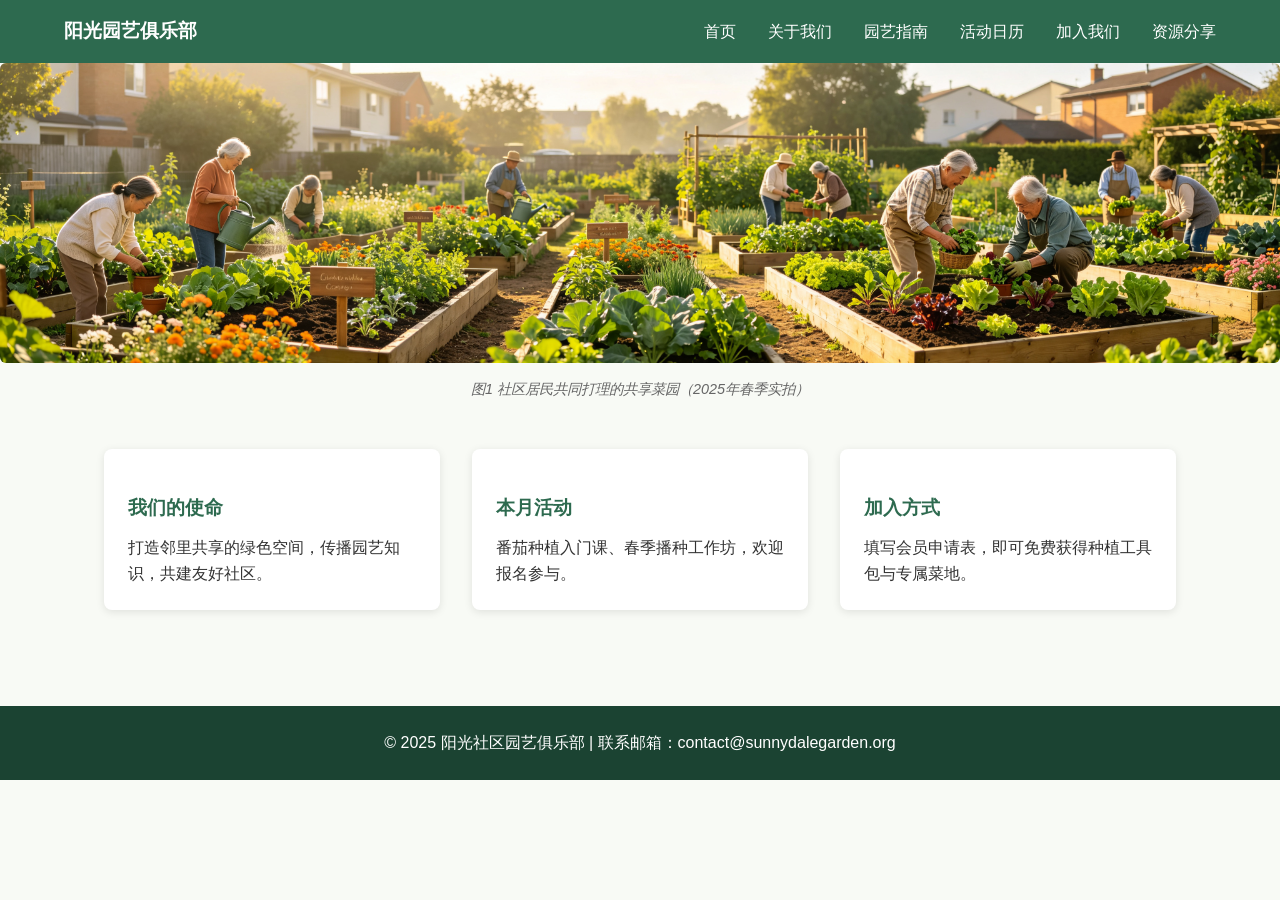
<file: web/index.html>
<!DOCTYPE html>
<html lang="zh-CN">
<head>
  <meta charset="UTF-8">
  <!-- SEO 优化：页面标题与描述 -->
  <title>阳光社区园艺俱乐部 - 身边的绿色共享空间</title>
  <meta name="description" content="阳光社区园艺俱乐部为居民提供园艺交流、种植体验、社区公益活动的平台，欢迎所有热爱植物的朋友加入。">
  <meta name="viewport" content="width=device-width, initial-scale=1.0">
  <!-- 外部CSS文件 -->
  <link rel="stylesheet" href="style.css">
</head>
<body>
  <!-- 导航栏 - 内部链接 -->
  <header>
    <nav class="main-nav" aria-label="主导航">
      <div class="logo">阳光园艺俱乐部</div>
      <ul class="nav-links">
        <li><a href="index.html">首页</a></li>
        <li><a href="about.html">关于我们</a></li>
        <li><a href="guides.html">园艺指南</a></li>
        <li><a href="events.html">活动日历</a></li>
        <li><a href="join.html">加入我们</a></li>
        <li><a href="resources.html">资源分享</a></li>
      </ul>
    </nav>
  </header>

  <main>
    <!-- 首页横幅 -->
    <section class="banner">
      <figure>
        <img src="images/garden-banner.png" alt="阳光社区园艺俱乐部的共享菜园，种植着各类蔬菜与花卉，居民正在一起劳作">
        <figcaption>图1 社区居民共同打理的共享菜园（2025年春季实拍）</figcaption>
      </figure>
    </section>

    <!-- 首页卡片网格 - CSS Grid 布局 -->
    <section class="home-grid">
      <div class="card">
        <h3>我们的使命</h3>
        <p>打造邻里共享的绿色空间，传播园艺知识，共建友好社区。</p>
      </div>
      <div class="card">
        <h3>本月活动</h3>
        <p>番茄种植入门课、春季播种工作坊，欢迎报名参与。</p>
      </div>
      <div class="card">
        <h3>加入方式</h3>
        <p>填写会员申请表，即可免费获得种植工具包与专属菜地。</p>
      </div>
    </section>
  </main>

  <footer>
    <p>&copy; 2025 阳光社区园艺俱乐部 | 联系邮箱：contact@sunnydalegarden.org</p>
  </footer>
</body>
</html>
</file>
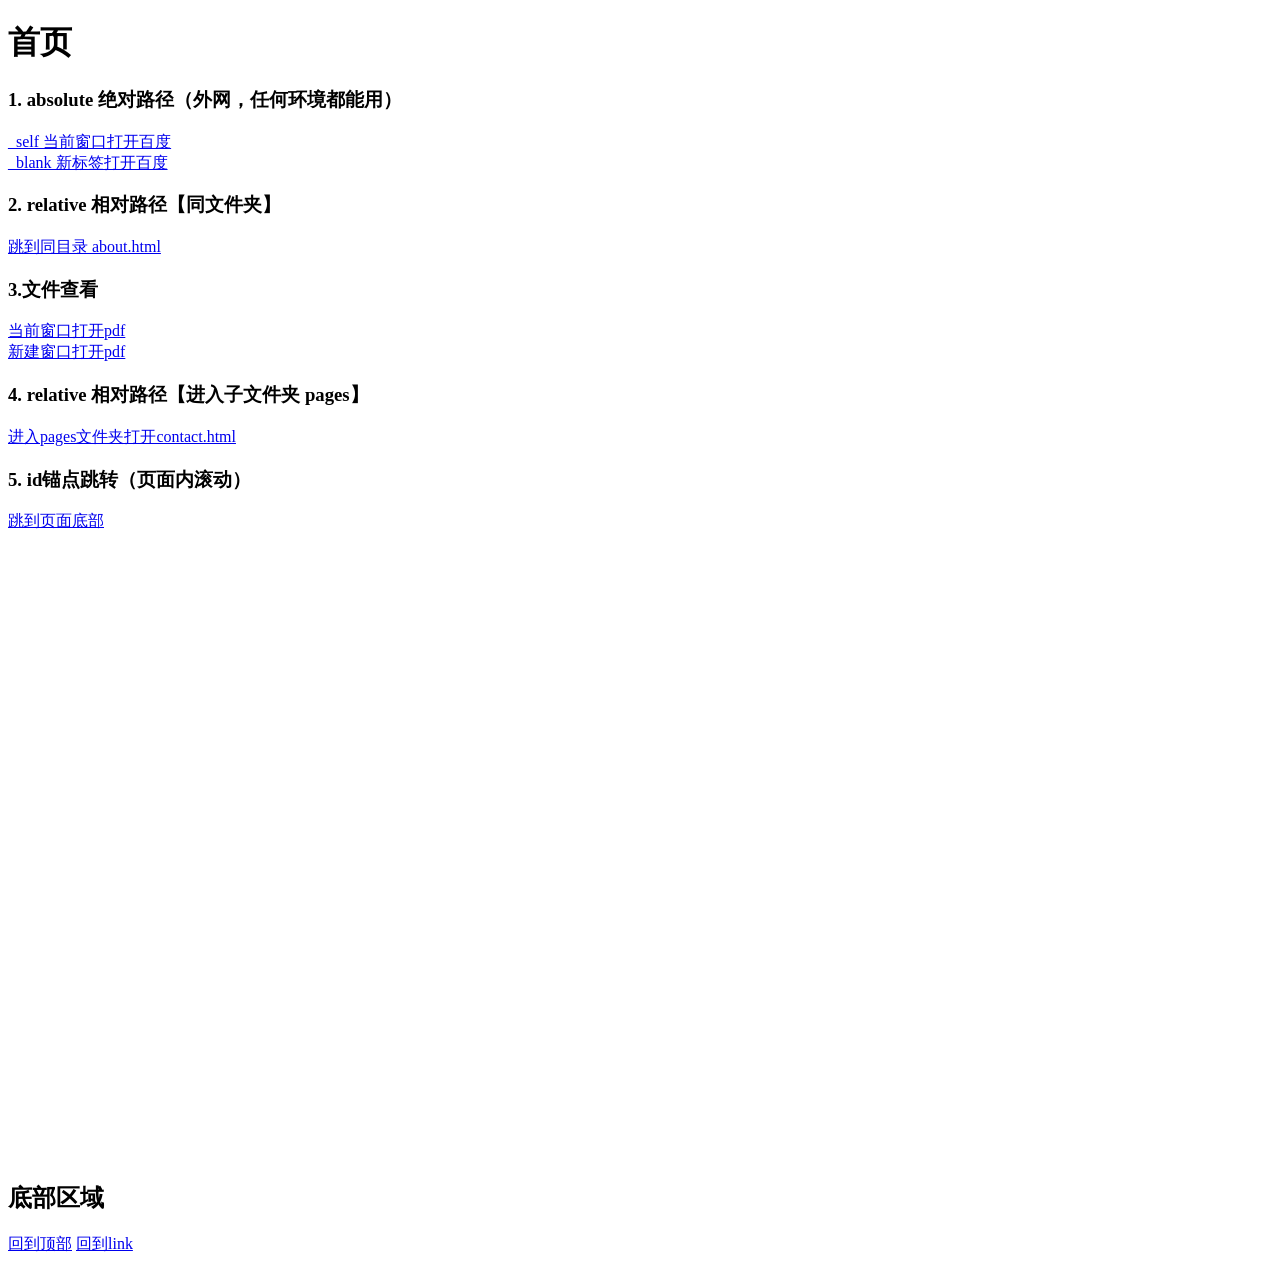
<file: web/link/index.html>
<!DOCTYPE html>
<html lang="en">
<head>
    <meta charset="UTF-8">
    <title>多层相对路径演示</title>
</head>
<body>
    <h1 id="top">首页</h1>

    <h3>1. absolute 绝对路径（外网，任何环境都能用）</h3>
    <a id="link" target="_self" href="https://www.baidu.com">_self 当前窗口打开百度</a><br>
    <a href="https://www.baidu.com" target="_blank">_blank 新标签打开百度</a>

    <h3>2. relative 相对路径【同文件夹】</h3>
    <a href="about.html">跳到同目录 about.html</a>

    <h3>3.文件查看</h3>
    <a href="考纲.pdf" target="_self">当前窗口打开pdf</a>
    <br>
    <a href="考纲.pdf" target="_blank">新建窗口打开pdf</a>

    <h3>4. relative 相对路径【进入子文件夹 pages】</h3>
    <a href="pages/contact.html">进入pages文件夹打开contact.html</a>

    <h3>5. id锚点跳转（页面内滚动）</h3>
    <a href="#bottom">跳到页面底部</a>
    <br>
    <br>
    <br>
    <br>
    <br>
    <br>
    <br>
    <br>
    <br>
    <br>
    <br>
    <br>
    <br>
    <br>
    <br>
    <br>
    <br>
    <br>
    <br>
    <br>
    <br>
    <br>
    <br>
    <br>
    <br>
    <br>
    <br>
    <br>
    <br>
    <br>
    <br>
    <br>
    <br>
    <br>
    <br>
    <br>

    <div class="gap"></div>
    <h2 id="bottom">底部区域</h2>
    <a href="#top">回到顶部</a>
    <a href="#link">回到link</a>

</body>
</html>
</file>
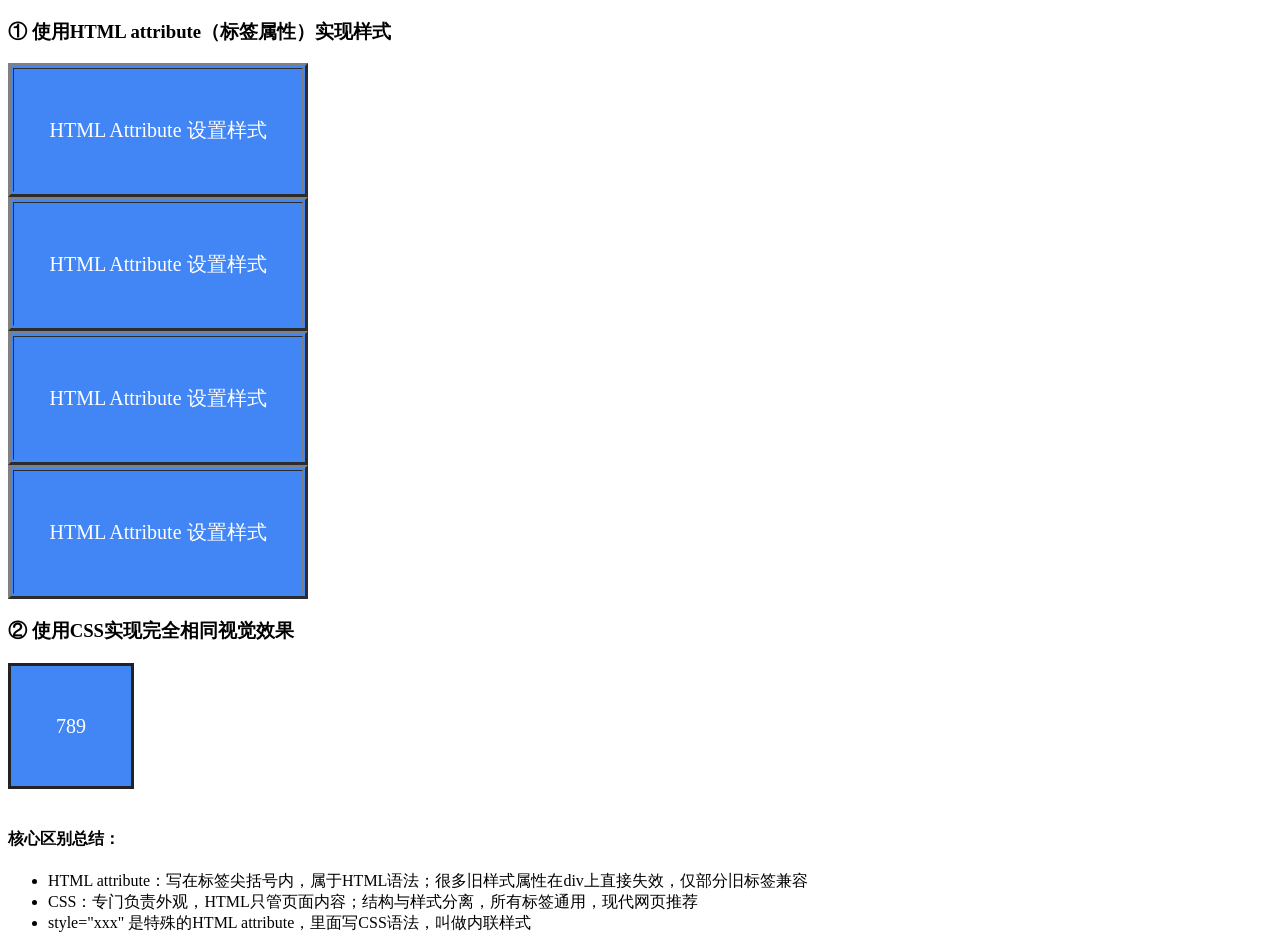
<file: web/attribute/attribute.html>
<!DOCTYPE html>
<html lang="zh-CN">
<head>
    <meta charset="UTF-8">
    <title>HTML属性 vs CSS对比演示</title>
    <link rel="stylesheet" href="css.css">
</head>
<body>
    <h3>① 使用HTML attribute（标签属性）实现样式</h3>
    <!-- table原生HTML attribute：width、bgcolor、border、height、align -->
    <table width="300" bgcolor="#4285f4" border="3">
        <tr>
            <td height="120" align="center">
                <span style="color:white;font-size:20px;">HTML Attribute 设置样式</span>
            </td>
        </tr>
    </table>
        <table width="300" bgcolor="#4285f4" border="3">
        <tr>
            <td height="120" align="center">
                <span style="color:white;font-size:20px;">HTML Attribute 设置样式</span>
            </td>
        </tr>
    </table>
        <table width="300" bgcolor="#4285f4" border="3">
        <tr>
            <td height="120" align="center">
                <span style="color:white;font-size:20px;">HTML Attribute 设置样式</span>
            </td>
        </tr>
    </table>
        <table width="300" bgcolor="#4285f4" border="3">
        <tr>
            <td height="120" align="center">
                <span style="color:white;font-size:20px;">HTML Attribute 设置样式</span>
            </td>
        </tr>
    </table>
    

    <h3>② 使用CSS实现完全相同视觉效果</h3>
    <div class="css-box">
        789
    </div>


    <div style="margin-top:40px;">
        <h4>核心区别总结：</h4>
        <ul>
            <li>HTML attribute：写在标签尖括号内，属于HTML语法；很多旧样式属性在div上直接失效，仅部分旧标签兼容</li>
            <li>CSS：专门负责外观，HTML只管页面内容；结构与样式分离，所有标签通用，现代网页推荐</li>
            <li>style="xxx" 是特殊的HTML attribute，里面写CSS语法，叫做内联样式</li>
        </ul>
    </div>
</body>
</html>
</file>
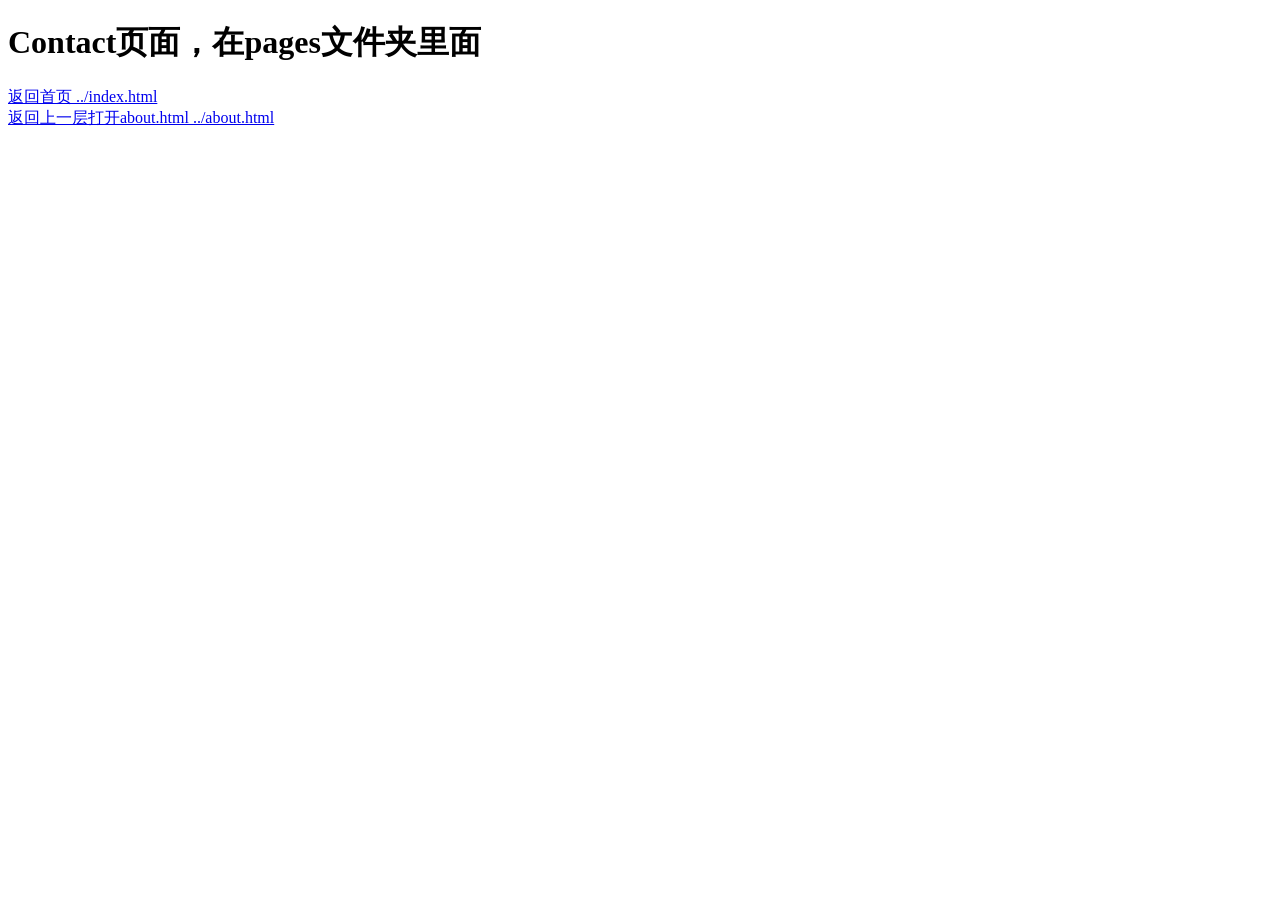
<file: web/link/pages/contact.html>
<!DOCTYPE html>
<html>
<body>
    <h1>Contact页面，在pages文件夹里面</h1>
    <!-- ../ 代表向上返回一层，回到website文件夹，找到index.html -->
    <a href="../index.html">返回首页 ../index.html</a>
    <br>
    <a href="../about.html">返回上一层打开about.html ../about.html</a>
</body>
</html>
</file>
<file: web/style.css>
/* 全局重置与基础样式 */
* {
  margin: 0;
  padding: 0;
  box-sizing: border-box;
}

body {
  font-family: "Segoe UI", "Microsoft YaHei", sans-serif;
  line-height: 1.6;
  color: #333;
  background-color: #f8faf5;
}

.container {
  max-width: 1200px;
  margin: 0 auto;
  padding: 2rem 5%;
}

/* 导航栏 - Flex布局 */
.main-nav {
  display: flex;
  justify-content: space-between;
  align-items: center;
  padding: 1rem 5%;
  background-color: #2d6a4f;
  color: white;
}

.nav-links {
  display: flex;
  gap: 2rem;
  list-style-type: none;
}

.nav-links a {
  color: white;
  text-decoration: none;
  transition: color 0.3s;
}

.nav-links a:hover {
  color: #95d5b2;
}

.logo {
  font-size: 1.2rem;
  font-weight: bold;
}

/* 首页横幅 */
.banner figure {
  margin: 0;
}

.banner img {
  width: 100%;
  height: 300px;
  object-fit: cover;
}

/* 首页卡片网格 - CSS Grid 布局 */
.home-grid {
  display: grid;
  grid-template-columns: repeat(3, 1fr);
  gap: 2rem;
  padding: 3rem 5%;
  max-width: 1200px;
  margin: 0 auto;
}

.card {
  background: white;
  border-radius: 8px;
  padding: 1.5rem;
  box-shadow: 0 2px 8px rgba(0,0,0,0.1);
  transition: transform 0.3s;
}

.card:hover {
  transform: translateY(-3px);
}

.card h3 {
  color: #2d6a4f;
  margin-bottom: 0.8rem;
}

/* 图片无障碍样式 */
figure {
  margin: 1.5rem 0;
  text-align: center;
}

figure img {
  max-width: 100%;
  height: auto;
  border-radius: 6px;
}

figcaption {
  font-size: 0.9rem;
  color: #666;
  margin-top: 0.5rem;
  font-style: italic;
}

/* 标题样式 */
h2 {
  color: #2d6a4f;
  margin-bottom: 1.5rem;
  border-bottom: 2px solid #95d5b2;
  padding-bottom: 0.5rem;
}

h3 {
  color: #1b4332;
  margin: 1.2rem 0 0.8rem;
}

/* 复杂表格样式 */
.event-table {
  width: 100%;
  border-collapse: collapse;
  margin: 2rem 0;
}

.event-table th, 
.event-table td {
  border: 1px solid #ddd;
  padding: 0.8rem 1rem;
  text-align: left;
}

.event-table th {
  background-color: #2d6a4f;
  color: white;
}

.event-table .season-header {
  background-color: #52b788;
  color: white;
  font-weight: bold;
  text-align: center;
}

.event-table caption {
  font-weight: bold;
  margin-bottom: 0.5rem;
  color: #333;
}

/* 列表样式 */
.guide-list {
  margin: 1.5rem 0;
  padding-left: 1.5rem;
}

.guide-list li {
  margin: 0.5rem 0;
}

.complex-list {
  list-style-type: disc;
}

.complex-list ul {
  list-style-type: circle;
  margin-left: 1.5rem;
  margin-top: 0.3rem;
}

/* 表单样式 */
.join-form {
  max-width: 600px;
  margin: 2rem auto;
  padding: 2rem;
  background: white;
  border-radius: 8px;
  box-shadow: 0 2px 8px rgba(0,0,0,0.1);
}

.form-group {
  margin-bottom: 1.2rem;
}

.form-group label {
  display: block;
  margin-bottom: 0.5rem;
  font-weight: 500;
  color: #333;
}

.form-group input,
.form-group select,
.form-group textarea {
  width: 100%;
  padding: 0.6rem 0.8rem;
  border: 1px solid #ddd;
  border-radius: 4px;
  font-size: 1rem;
  font-family: inherit;
}

button[type="submit"] {
  background-color: #2d6a4f;
  color: white;
  border: none;
  padding: 0.8rem 2rem;
  border-radius: 4px;
  font-size: 1rem;
  cursor: pointer;
  transition: background-color 0.3s;
}

button[type="submit"]:hover {
  background-color: #1b4332;
}

/* 视频样式 */
video {
  border-radius: 8px;
  box-shadow: 0 2px 8px rgba(0,0,0,0.1);
}

/* 页脚 */
footer {
  background-color: #1b4332;
  color: white;
  text-align: center;
  padding: 1.5rem;
  margin-top: 3rem;
}

/* 关于我们 - 团队Flex布局 */
.team-grid {
  display: flex;
  flex-wrap: wrap;
  gap: 2rem;
  justify-content: center;
  margin: 2rem 0;
}

.team-member {
  flex: 1 1 200px;
  max-width: 250px;
  text-align: center;
  background: white;
  padding: 1.5rem;
  border-radius: 8px;
  box-shadow: 0 2px 6px rgba(0,0,0,0.08);
}

.team-member img {
  width: 100px;
  height: 100px;
  border-radius: 50%;
  object-fit: cover;
  margin-bottom: 1rem;
}
</file>
<file: web/attribute/css.css>
.css-box {
    width: 120px;
    height: 120px;
    background-color: #4285f4;
    color: white;
    font-size: 20px;
    text-align: center;
    line-height: 120px;
    border: 3px solid #222;
}
</file>
